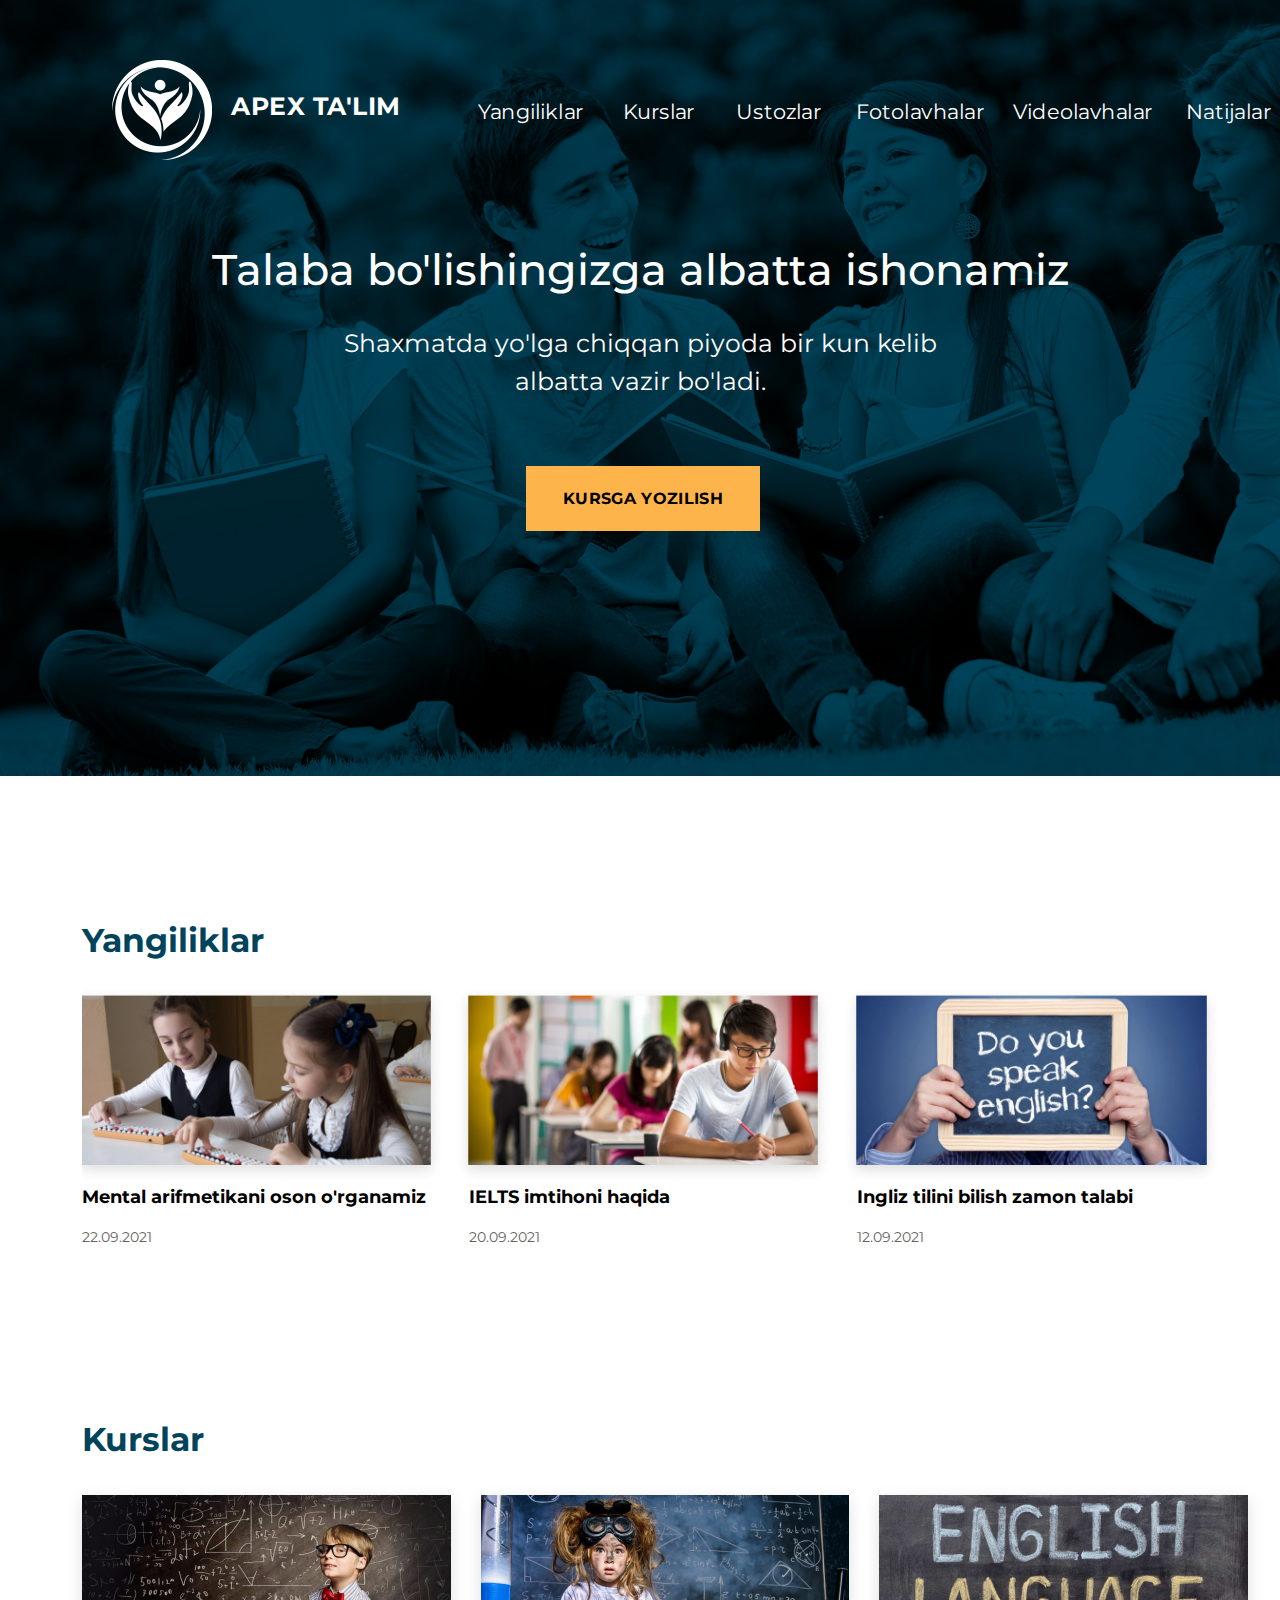
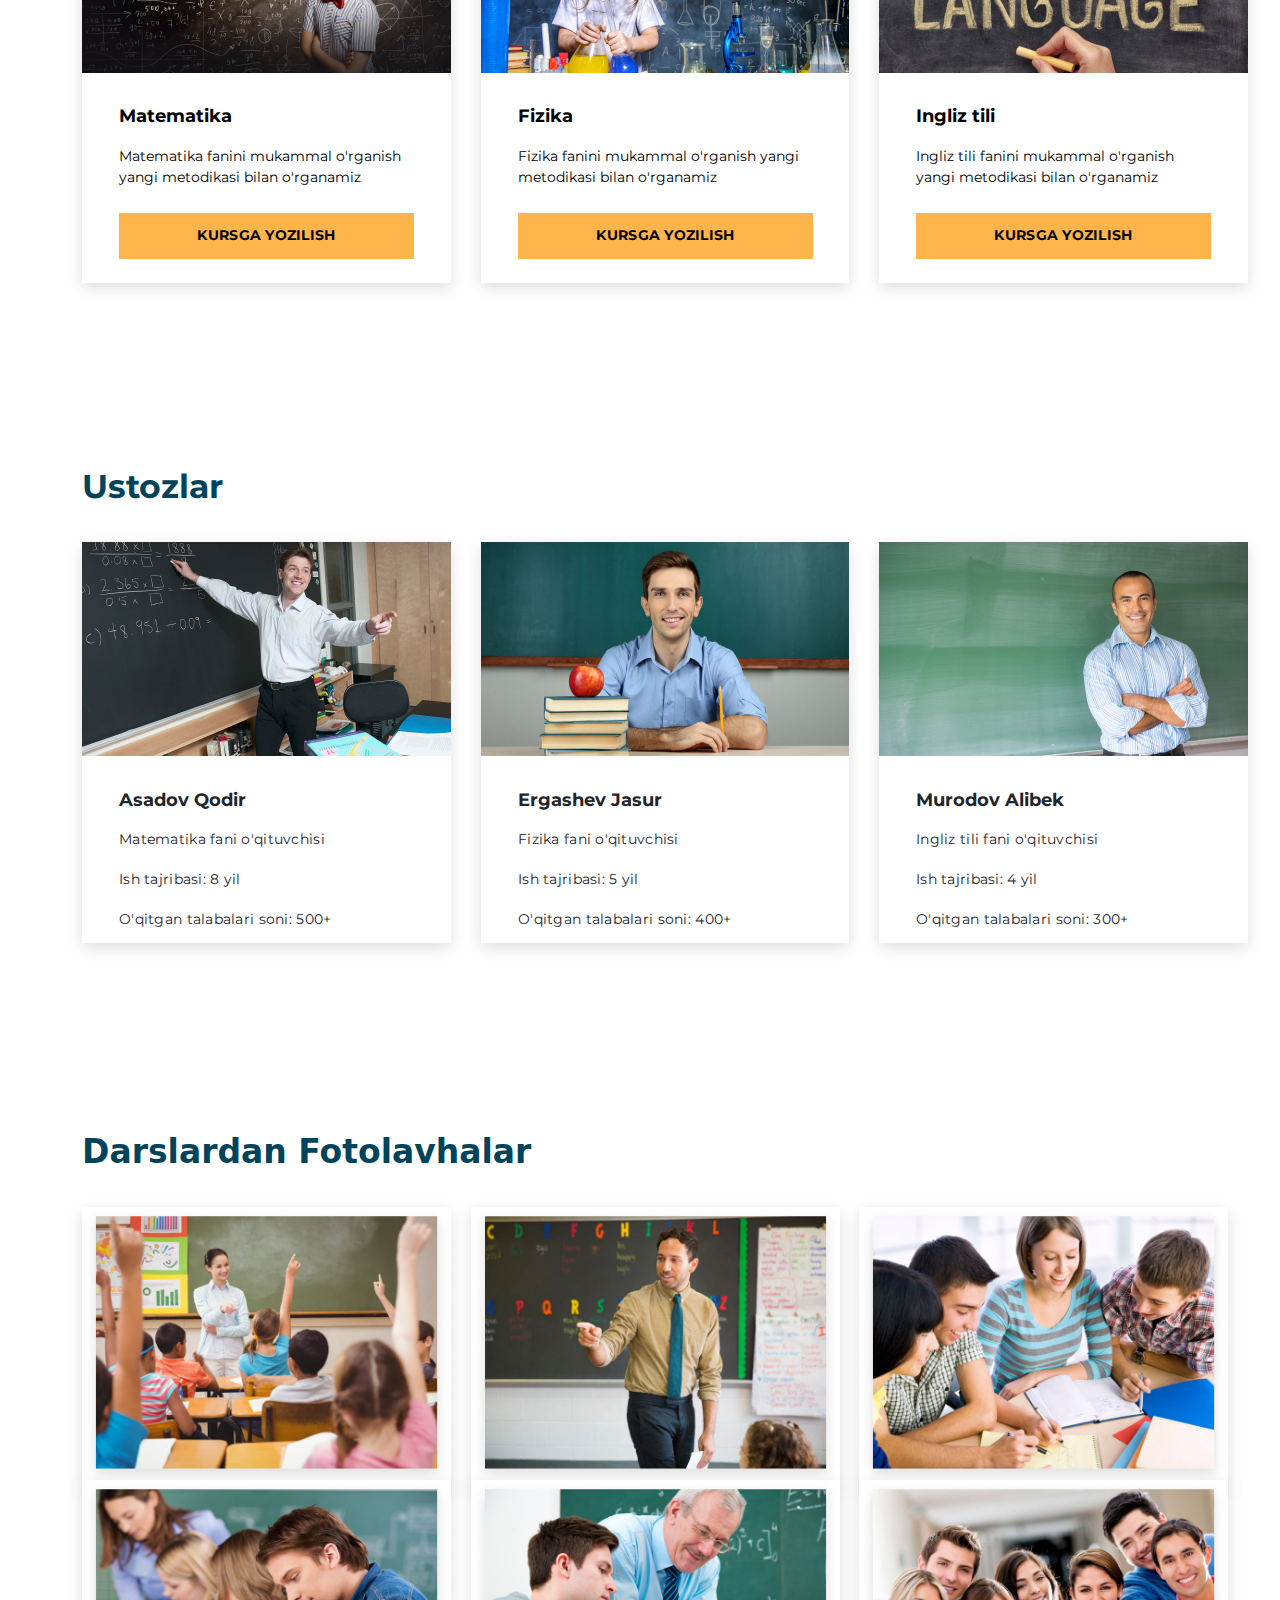
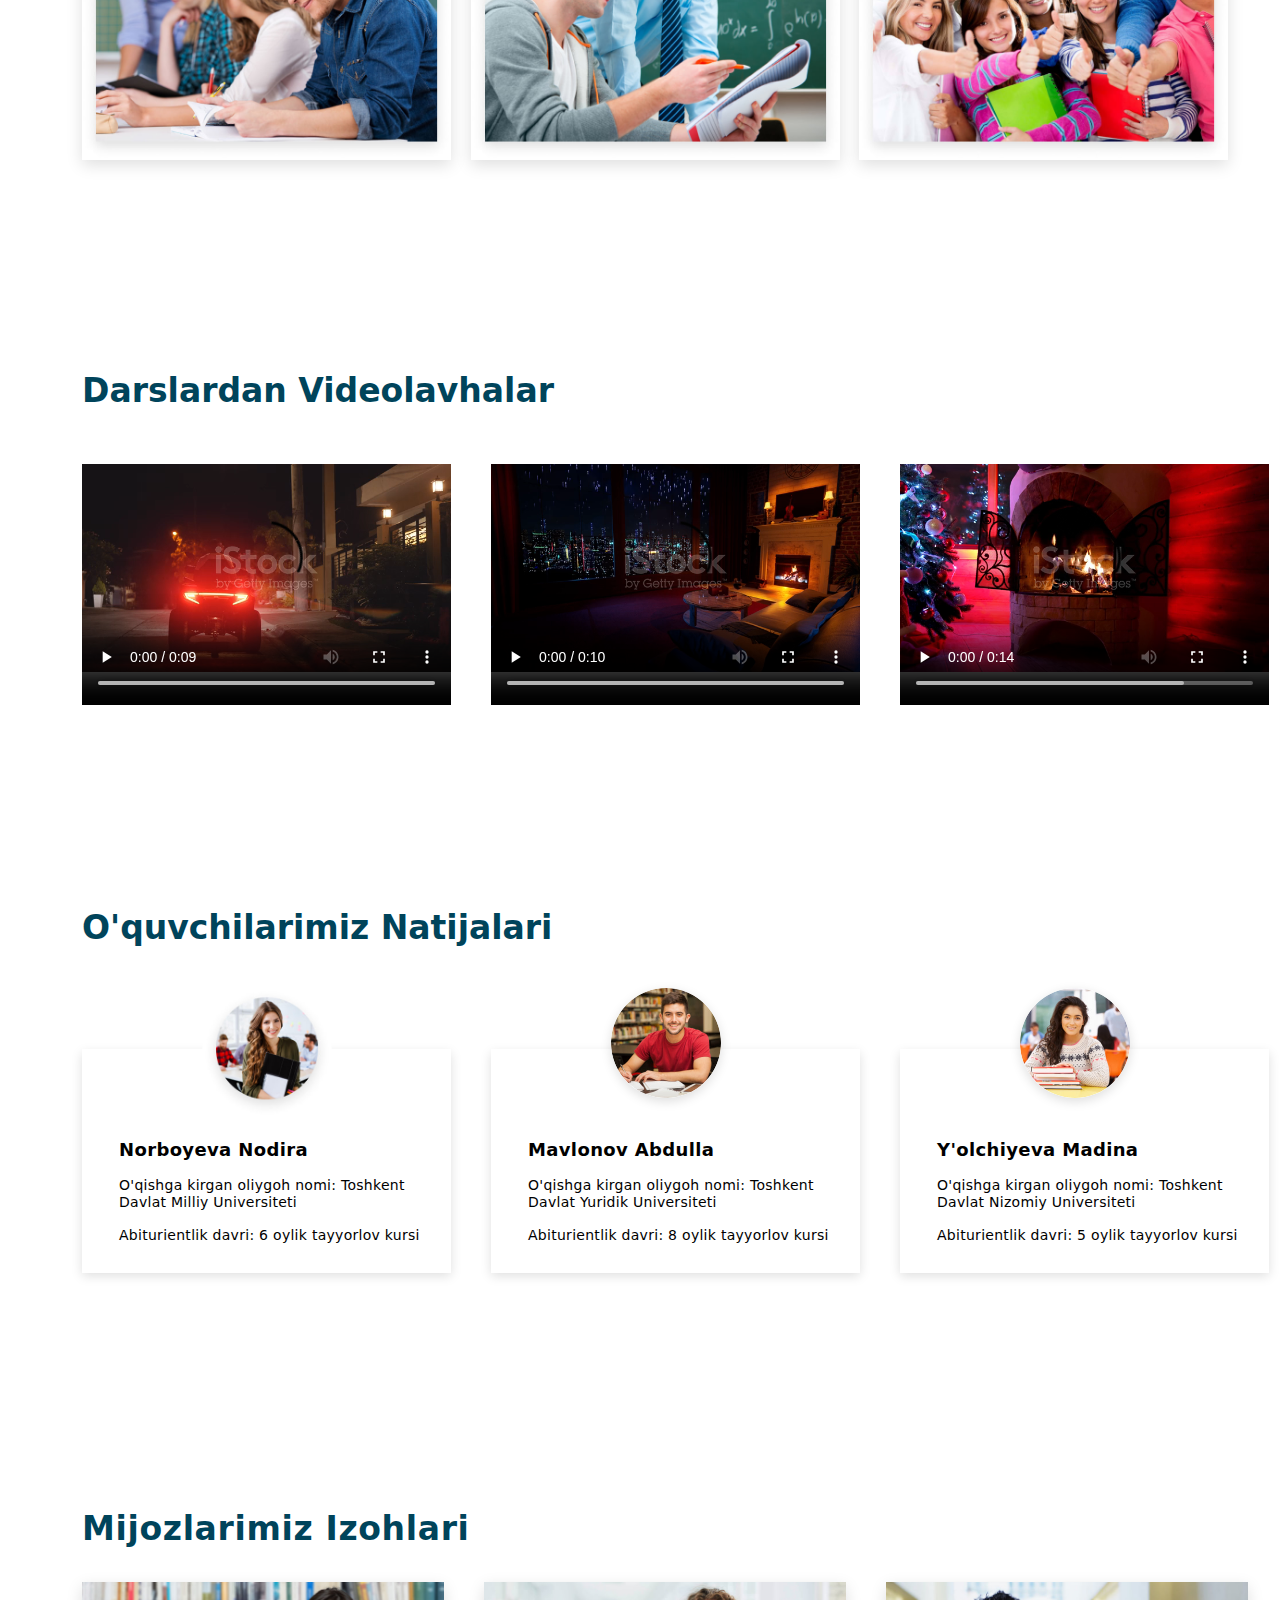
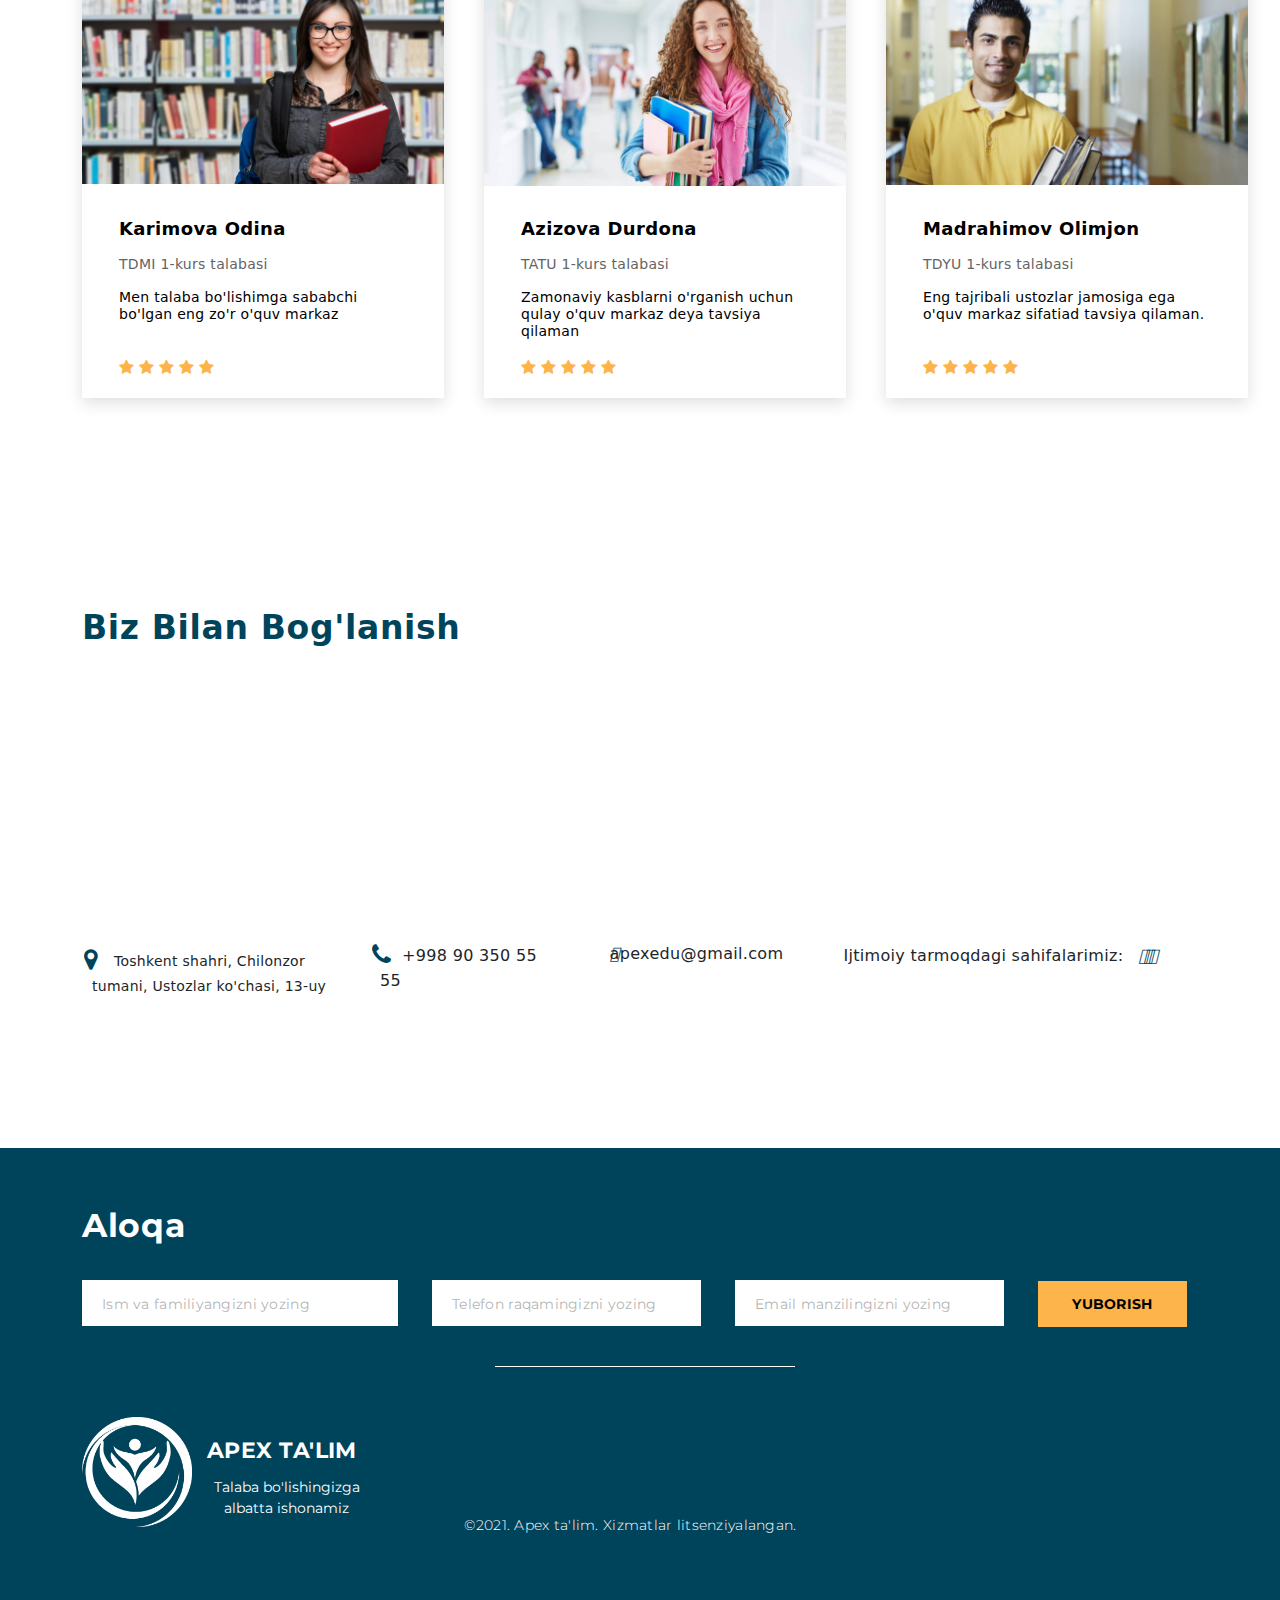
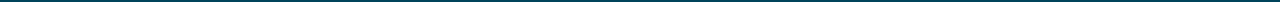
<file: index.html>
<!DOCTYPE html>

<html>
    <head>
        <meta name="viewport" content="width=device-width, initial-scale=1.0">
        <title>APEX TA'LIM</title>
        <link rel="stylesheet" href="./css/main.css">
        <link rel="stylesheet" href="./bootstrap-5.3.2-dist/css/bootstrap.min.css">
        <link href="https://cdn.jsdelivr.net/npm/bootstrap@5.0.2/dist/css/bootstrap.min.css" rel="stylesheet" integrity="sha384-EVSTQN3/azprG1Anm3QDgpJLIm9Nao0Yz1ztcQTwFspd3yD65VohhpuuCOmLASjC" crossorigin="anonymous">
        <link rel="stylesheet" href="https://cdnjs.cloudflare.com/ajax/libs/font-awesome/4.7.0/css/font-awesome.min.css">
        <link rel="stylesheet" href="https://cdnjs.cloudflare.com/ajax/libs/font-awesome/6.5.1/css/all.min.css" integrity="sha512-DTOQO9RWCH3ppGqcWaEA1BIZOC6xxalwEsw9c2QQeAIftl+Vegovlnee1c9QX4TctnWMn13TZye+giMm8e2LwA==" crossorigin="anonymous" referrerpolicy="no-referrer" />
    </head>
    <body>
        <header class="main-header">
            <div class="main-menu container">
                <img src="./images/image_2023-11-28_18-44-58.png" alt="logo">
                <p>apex ta'lim</p>
                <ul class="main-menu-items">
                    <li><a href="#news">Yangiliklar</a></li>
                    <li><a href="#courses">Kurslar</a></li>
                    <li><a href="#teachers">Ustozlar</a></li>
                    <li class="menu-photos"><a href="#lesson-photos">Fotolavhalar</a></li>
                    <li class="menu-videos"><a href="#lesson-videos">Videolavhalar</a></li>
                    <li class="menu-results"><a href="#results">Natijalar</a></li>
                    <li class="menu-comments"><a href="#commentaries">Izohlar</a></li>
                    <li class="menu-call"><a href="#aloqa">Aloqa</a></li>
                </ul>
            </div>
            <h1 class="main-motivation">Talaba bo'lishingizga albatta ishonamiz</h1>
            <p class="motivation__2 container">Shaxmatda yo'lga chiqqan piyoda bir kun kelib <br> albatta vazir bo'ladi.</p>
            <button class="join-button">KURSGA YOZILISH</button>
        </header>
        <nav class="main-navigation container">
            <div class="main-navigation__news">
                <p id="news">Yangiliklar</p>
                <div class="slider-news">
                    <div class="row">
                        <div class="content_1 col-sm-12 col-md-6 col-lg-4" id="content_1">
                            <img src="./images/news1.jpg" alt="news1">
                            <p class="image-comment">Mental arifmetikani oson o'rganamiz</p>
                            <p class="news-image-date">22.09.2021</p>
                        </div>
                        <div class="content_2 col-sm-12 col-md-6 col-lg-4" id="content_2">
                            <img src="./images/news2.jpg" alt="news2">
                            <p class="image-comment">IELTS imtihoni haqida</p>
                            <p class="news-image-date">20.09.2021</p>
                        </div>
                        <div class="content_3 col-sm-12 col-md-6 col-lg-4" id="content_3">
                            <img src="./images/news3.jpg" alt="news3">
                            <p class="image-comment">Ingliz tilini bilish zamon talabi</p>
                            <p class="news-image-date">12.09.2021</p>
                        </div>
                    </div>
                </div>
                <div class="carousel-slider slider">
                    <div class="first-image-selected" for="first-slider-image">dcsdsc</div>
                    <div class="second-image-selected" for="second-slider-image">sdcddc</div>
                    <div class="third-image-selected" for="third-slider-image">dsdsdcd</div>
                </div>
            </div>
            <div class="main-navigation-courses">
                <p id="courses">Kurslar</p>
                <div class="slider-courses">
                    <div class="course__1" id="course-1">
                        <img src="./images/courses1.jpg" alt="c1">
                        <p class="course-name">Matematika</p>
                        <p class="course-comment">Matematika fanini mukammal o'rganish yangi metodikasi bilan o'rganamiz</p>
                        <button class="join-to-course">KURSGA YOZILISH</button>
                    </div>
                    <div class="course__2" id="course-2">
                        <img src="./images/courses2.jpg" alt="c2">
                        <p class="course-name">Fizika</p>
                        <p class="course-comment">Fizika fanini mukammal o'rganish yangi metodikasi bilan o'rganamiz</p>
                        <button class="join-to-course">KURSGA YOZILISH</button>
                    </div>
                    <div class="course__3" id="course-3">
                        <img src="./images/courses3.jpg" alt="c3">
                        <p class="course-name">Ingliz tili</p>
                        <p class="course-comment">Ingliz tili fanini mukammal o'rganish yangi metodikasi bilan o'rganamiz</p>
                        <button class="join-to-course">KURSGA YOZILISH</button>
                    </div>
                </div>
                <div class="carousel-slider-courses slider">
                    <label id="first-image-selected-course" class="first-image-selected-course" for="first-slider-image">ddded</label>
                    <label id="second-image-selected-course" class="second-image-selected-course" for="second-slider-image">frrfrf</label>
                    <label id="third-image-selected-course" class="third-image-selected-course" for="third-slider-image">frfre</label>
                </div>
            </div>
            <div class="main-navigation-teachers">
                <p id="teachers">Ustozlar</p>
                <div class="slider-teachers">
                    <div class="teacher__1">
                        <div class="block_teacher">
                            <img src="./images/teacher1.jpg" alt="teacher1">
                        </div>
                        <p class="teacher-name">Asadov Qodir</p>
                        <p class="teacher-comment">Matematika fani o'qituvchisi</p>
                        <p class="teacher-comment">Ish tajribasi: 8 yil</p>
                        <p class="teacher-comment">O'qitgan talabalari soni: 500+</p>
                    </div>
                    <div class="teacher__2">
                        <div class="block_teacher">
                            <img src="./images/teacher2.jpg" alt="teacher2">
                        </div>
                        <p class="teacher-name">Ergashev Jasur</p>
                        <p class="teacher-comment">Fizika fani o'qituvchisi
                        <p class="teacher-comment">Ish tajribasi: 5 yil</p>
                        <p class="teacher-comment">O'qitgan talabalari soni: 400+</p>
                    </div>
                    <div class="teacher__3">
                        <div class="block_teacher">
                            <img src="./images/teacher3.jpg" alt="teacher3">
                        </div>
                        <p class="teacher-name">Murodov Alibek</p>
                        <p class="teacher-comment">Ingliz tili fani o'qituvchisi
                        <p class="teacher-comment">Ish tajribasi: 4 yil</p>
                        <p class="teacher-comment">O'qitgan talabalari soni: 300+</p>
                    </div>
                </div>
                <div class="carousel-slider-teachers slider">
                    <label id="first-image-selected-teacher" class="first-image-selected-teacher" for="first-slider-image">rfrvrr</label>
                    <label id="second-image-selected-teacher" class="second-image-selected-teacher" for="second-slider-image">frddcfr</label>
                    <label id="third-image-selected-teacher" class="third-image-selected-teacher" for="third-slider-image">feewrf</label>
                </div>
            </div>
            <div class="main-navigation-lesson-photos">
                <p id="lesson-photos">Darslardan Fotolavhalar</p>
                <div class="slider-lesson-photos">
                    <div class="lesson-photos">
                        <img class="photo-col-1" src="./images/lesson photos 1.jpg" alt="lesson-photos__1">
                    </div>
                    <div class="lesson-photos">
                        <img class="photo-col-1 ph-2" src="./images/lesson photos 2.jpg" alt="lesson-photos__2">
                    </div>
                    <div class="lesson-photos">
                        <img class="photo-col-3" src="./images/lesson photos 3.jpg" alt="lesson-photos__3">
                    </div>
                    <div class="lesson-photos">
                        <img class="photo-col-2" src="./images/lesson photos 4.jpg" alt="lesson-photos__4">
                    </div>
                    <div class="lesson-photos">
                        <img class="photo-col-2 ph-5" src="./images/lesson photos 5.jpg" alt="lesson-photos__5">
                    </div>
                    <div class="lesson-photos">
                        <img class="photo-col-4 ph-6" src="./images/lesson photos 6.jpg" alt="lesson-photos__6">
                    </div>
                </div>
            </div>
            <div class="main-navigation-videos">
                <p id="lesson-videos">Darslardan Videolavhalar</p>
                <div class="slider-videos">
                    <div class="video__1">
                        <video autoplay controls width="369px" height="273px">
                            <source src="./images/video4.mp4" type="video/mp4">
                        </video>
                    </div>
                    <div class="video__2">
                        <video autoplay controls width="369px" height="273px">
                            <source src="./images/video2.mp4" type="video/mp4">
                        </video>
                    </div>
                    <div class="video__3">
                        <video autoplay controls width="369px" height="273px">
                            <source src="./images/video3.mp4" type="video/mp4">
                        </video>
                    </div>
                </div>
                <div class="carousel-slider-videos slider">
                    <label class="first-image-selected-video" for="first-slider-image">fbfrefr</label>
                    <label class="second-image-selected-video" for="second-slider-image">gvedfrfg</label>
                    <label class="third-image-selected-video" for="third-slider-image">regre</label>
                </div>
            </div>
            <div class="main-navigation-results">
                <p id="results">O'quvchilarimiz Natijalari</p>
                <div class="slider-results">
                    <div class="result__1">
                        <img src="./images/avatar1.jpg" alt="avatar1">
                        <div class="main-result-comment">
                            <p class="student-name">Norboyeva Nodira</p>
                            <p class="student-info">O'qishga kirgan oliygoh nomi: Toshkent Davlat Milliy Universiteti</p>
                            <p class="student-info">Abiturientlik davri: 6 oylik tayyorlov kursi</p>
                        </div>
                    </div>
                    <div class="result__2">
                        <img src="./images/avatar2.jpg" alt="avatar2">
                        <div class="main-result-comment">
                            <p class="student-name">Mavlonov Abdulla</p>
                            <p class="student-info">O'qishga kirgan oliygoh nomi: Toshkent Davlat Yuridik Universiteti</p>
                            <p class="student-info">Abiturientlik davri: 8 oylik tayyorlov kursi</p>
                        </div>
                    </div>
                    <div class="result__3">
                        <img src="./images/avatar3.jpg" alt="avatar3">
                        <div class="main-result-comment">
                            <p class="student-name">Y'olchiyeva Madina</p>
                            <p class="student-info">O'qishga kirgan oliygoh nomi: Toshkent Davlat Nizomiy Universiteti</p>
                            <p class="student-info">Abiturientlik davri: 5 oylik tayyorlov kursi</p>
                        </div>
                    </div>
                </div>
                <div class="carousel-slider-results slider">
                    <label class="first-image-selected-result" for="first-slider-image">frefrfrefv</label>
                    <label class="second-image-selected-result" for="second-slider-image">tgtrrrg</label>
                    <label class="third-image-selected-result" for="third-slider-image">hrthgtth</label>
                </div>
            </div>
            <div class="main-navigation-commentaries">
                <p id="commentaries">Mijozlarimiz Izohlari</p>
                <div class="slider-commentaries">
                    <div class="commentary fs-cm">
                        <div class="cmnt-img-block"><img src="./images/commentator1.jpg" alt="commentator1"></div>
                        <p class="commentator-name">Karimova Odina</p>
                        <p class="commentator-info">TDMI 1-kurs talabasi</p>
                        <p class="commentator-comment">Men talaba bo'lishimga sababchi bo'lgan eng zo'r o'quv markaz</p>
                        <div class="star-rating">
                            <span class="fa fa-star checked"></span>
                            <span class="fa fa-star checked"></span>
                            <span class="fa fa-star checked"></span>
                            <span class="fa fa-star checked"></span>
                            <span class="fa fa-star checked"></span>
                        </div>
                    </div>
                    <div class="commentary sc-cm action">
                        <div class="cmnt-img-block"><img src="./images/commentator2.jpg" alt="commentator2"></div>
                        <p class="commentator-name">Azizova Durdona</p>
                        <p class="commentator-info">TATU 1-kurs talabasi</p>
                        <p class="commentator-comment" style="width: 298px;">Zamonaviy kasblarni o'rganish uchun qulay o'quv markaz deya tavsiya qilaman</p>
                        <div class="star-rating">
                            <span class="fa fa-star checked"></span>
                            <span class="fa fa-star checked"></span>
                            <span class="fa fa-star checked"></span>
                            <span class="fa fa-star checked"></span>
                            <span class="fa fa-star checked"></span>
                        </div>
                    </div>
                    <div class="commentary th-cm">
                        <div class="cmnt-img-block"><img src="./images/commentator3.jpg" alt="commentator3"></div>
                        <p class="commentator-name">Madrahimov Olimjon</p>
                        <p class="commentator-info">TDYU 1-kurs talabasi</p>
                        <p class="commentator-comment">Eng tajribali ustozlar jamosiga ega o'quv markaz sifatiad tavsiya qilaman.</p>
                        <div class="star-rating">
                            <span class="fa fa-star checked"></span>
                            <span class="fa fa-star checked"></span>
                            <span class="fa fa-star checked"></span>
                            <span class="fa fa-star checked"></span>
                            <span class="fa fa-star checked"></span>
                        </div>
                    </div>
                </div>
                <div class="carousel-slider-comments slider">
                    <label class="first-image-selected-comment" for="first-slider-image">tgtrefgreg5eg</label>
                    <label class="second-image-selected-comment" for="second-slider-image">eghtrgerfgrg</label>
                    <label class="third-image-selected-comment" for="third-slider-image">egregerfv</label>
                </div>
            </div>
            <div class="main-navigation-contact-us">
                <p id="aloqa">Biz Bilan Bog'lanish</p>
                <iframe class="our-location" src="https://www.google.com/maps/embed?pb=!1m18!1m12!1m3!1d11991.284571209844!2d69.19591749961201!3d41.29099693590137!2m3!1f0!2f0!3f0!3m2!1i1024!2i768!4f13.1!3m3!1m2!1s0x38ae8a2c4221b543%3A0xd1a26b75322610f2!2z0KfQuNC70LDQvdC30LDRgC05LCDQotCw0YjQutC10L3Rgiwg0KPQt9Cx0LXQutC40YHRgtCw0L0!5e0!3m2!1sru!2s!4v1701430076609!5m2!1sru!2s" width="600" height="450" style="border:0;" allowfullscreen="" loading="lazy" referrerpolicy="no-referrer-when-downgrade"></iframe>
                <div class="about-us">
                    <span class="spn-location"><i class='fa fa-map-marker'></i><span class="location">Toshkent shahri, Chilonzor tumani, Ustozlar ko'chasi, 13-uy</span></span>
                    <span class="spn-pnumber"><i class="fa fa-phone"></i><span class="phone-number">+998 90 350 55 55</span></span>
                    <span class="spn-email"><i class="fa-regular fa-envelope"></i><span class="email">apexedu@gmail.com</span></span>
                    <span class="social-networks">Ijtimoiy tarmoqdagi sahifalarimiz: <i class="fa-brands fa-instagram"></i><i class="fa-brands fa-telegram"></i><i class="fa-brands fa-facebook"></i></span>
                </div>
            </div>
        </nav>
        <footer class="main-footer">
            <div class="container footer-elements">
                <div class="main-footer-contact-us">
                    <p class="aloqa" id="aloqaa">Aloqa</p>
                    <input type="text" placeholder="Ism va familiyangizni yozing" class="follower" id="follower-name">
                    <input type="text" placeholder="Telefon raqamingizni yozing" class="follower" id="follower-number">
                    <input type="email" placeholder="Email manzilingizni yozing" class="follower" id="follower-email">
                    <button id="send-info" class="send-info">Yuborish</button>
                </div>
                <div class="blur-line"></div>
                <div class="footer-logo">
                    <img src="./images/image_2023-11-28_18-44-58.png" alt="logo">
                    <p class="footer-brand">APEX TA'LIM</p>
                    <p class="footer-motivation">Talaba bo'lishingizga albatta ishonamiz</p>
                </div>
                <p class="copyright">©2021. Apex ta'lim. Xizmatlar litsenziyalangan.</p>
            </div>
        </footer>

        <script src="./js/app.js"></script>
        <script src="https://cdn.jsdelivr.net/npm/bootstrap@5.0.2/dist/js/bootstrap.bundle.min.js" integrity="sha384-MrcW6ZMFYlzcLA8Nl+NtUVF0sA7MsXsP1UyJoMp4YLEuNSfAP+JcXn/tWtIaxVXM" crossorigin="anonymous"></script>
    </body>
</html>
</file>
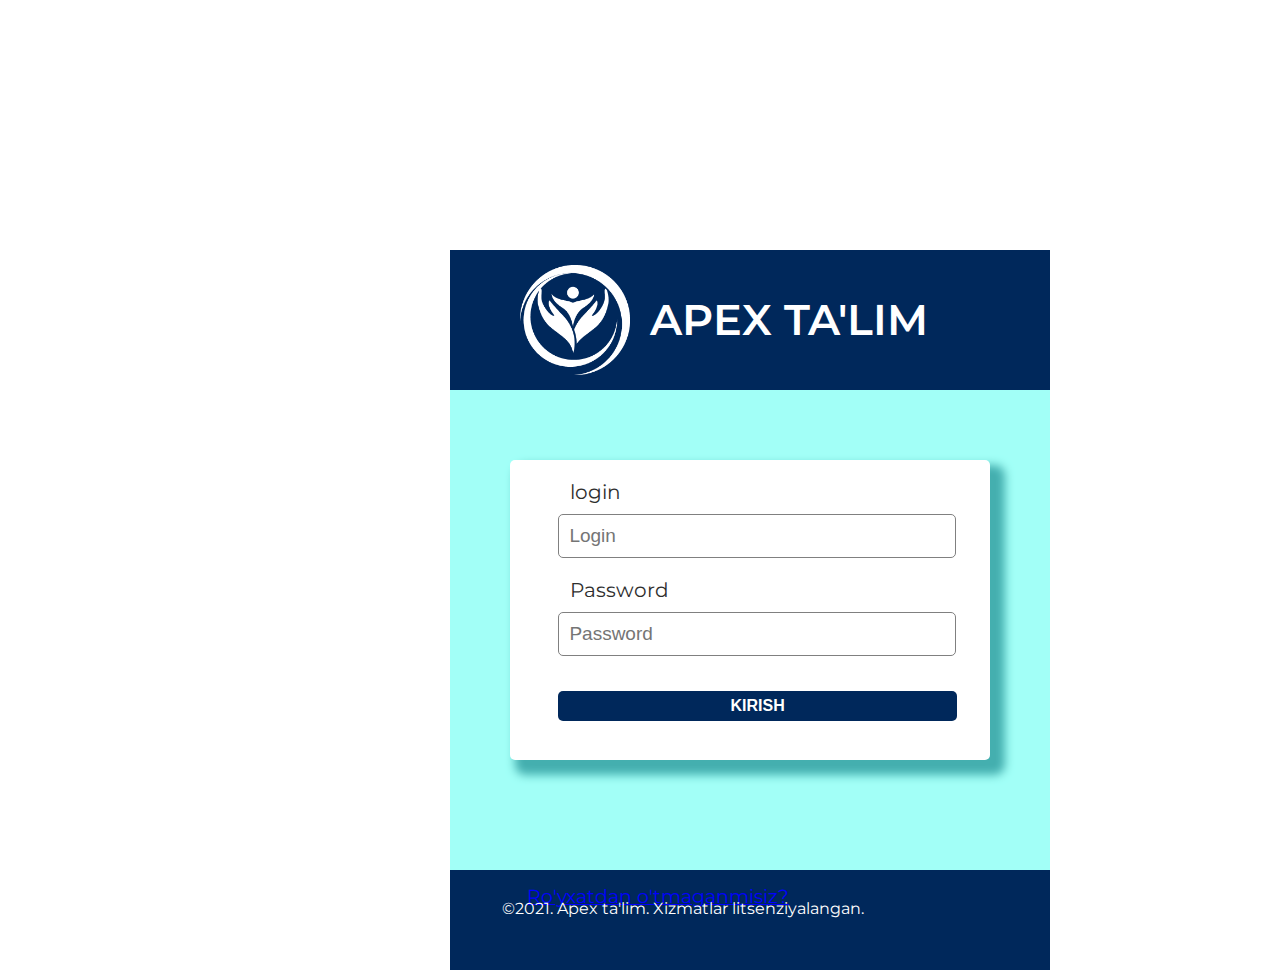
<file: registration.html>
<!DOCTYPE html>

<html>
    <head>
        <title>Registration</title>
        <link rel="stylesheet" href="./css/registration.css">
        <link rel="stylesheet" href="./bootstrap-5.3.2-dist/css/bootstrap-grid.css">
    </head>
    <body>
        <div class="main-registration">
            <div class="reg-logo">
                <img src="./images/image_2023-11-28_18-44-58.png" alt="logo.png">
                <p>apex ta'lim</p>
            </div>
            <div class="main-form">
                <label class="reg-lbl" for="login">login</label>
                <input class="reg-input" type="email" id="login" placeholder="Login" name="registration">
                <label class="reg-lbl" for="password">Password</label>
                <input class="reg-input" type="password" name="registration" placeholder="Password" id="password">
                <button class="join-button"><a href="./index.html">KIRISH</a></button>
            </div>
            <div class="reg-footer">
                <a href="#">Ro'yxatdan o'tmaganmisiz?</a>
                <p class="copyright">©2021. Apex ta'lim. Xizmatlar litsenziyalangan.</p>
            </div>
        </div>
    </body>
</html>
</file>
<file: css/main.css>
*{
    margin: 0;
    padding: 0;
}

@font-face{
    font-family: 'Montserrat';
    src: url(../fonts/Montserrat/Montserrat-VariableFont_wght.ttf);
}

@media only screen and (max-width: 1400px){
    .slider{
        opacity: 0;
    }
    .join-button{
        translate: -50px;
    }
    .main-menu{
        padding-left: -100px;
    }
    .menu-comments{
        display: none;
    }
    .menu-call{
        display: none;
    }
    .main-navigation{
        margin-left: -400px;
    }
    .copyright{
        translate: 120px;
    }
}

@media only screen and (max-width: 1200px){
    .main-navigation{
        translate: -115px;
    }
    .menu-results, .menu-photos, .menu-videos{
        display: none;
    }
    .main-menu img, .main-menu p{
        translate: -50px;
    }
    .menu-call, .menu-comments{
        display: inline-block;
    }
    .main-footer-contact-us{
        translate: -110px;
    }
    .footer-logo{
        translate: -80px;
    }
    /* .fa-map-marker, .fa-phone{
        translate: 100px;
    } */
}

@media only screen and (max-width: 992px){
    .slider{
        opacity: 0;
    }
    .main-menu-items li{
        display: none;
    }
    .main-menu img, .main-menu p{
        translate: 230px;
    }
    .slider{
        display: none;
    }
    .content_1, .content_2, .content_3{
        animation: none;
    }
    .content_1, .content_3{
        translate: 70px;
    }
    .content_2{
        translate: -70px;
    }
    .main-navigation__news{
        margin-bottom: 280px;
    }
    .course__1, .teacher__1, .video__1, .result__1, .fs-cm, #news, #courses, #teachers, #lesson-photos, #lesson-videos, #results, #commentaries, #aloqa{
        translate: 70px;
    }
    .course__2, .teacher__2, .video__2, .result__2, .sc-cm{
        translate: 120px;
    }
    .course__3, .teacher__3{
        translate: -728px 460px;
    }
    .main-navigation-courses{
        margin-bottom: 500px;
    }
    .main-navigation-teachers{
        margin-bottom: 490px;
    }
    .photo-col-1{
        translate: 105px;
    }
    .photo-col-2{
        translate: 105px 30px;
    }
    .photo-col-3{
        translate: -671px 605px;
    }
    .photo-col-4{
        translate: -283px 331px;
    }
    .main-navigation-lesson-photos{
        margin-bottom: 400px;
    }
    .video__3{
        translate: -750px 330px;
    }
    .main-navigation-videos{
        margin-bottom: 380px;
    }
    .result__3{
        translate: -750px 360px;
    }
    .main-navigation-results{
        margin-bottom: 250px;
    }
    .th-cm{
        translate: -732px 500px;
    }
    .main-navigation-commentaries{
        margin-bottom: 560px;
    }
    .our-location{
        transform: scaleX(0.67);
        translate: -110px;
    }
    .spn-location, .spn-pnumber, .spn-email{
        translate: 100px;
    }
    .social-networks{
        translate: -660px 90px;
    }
    .send-info{
        translate: -550px 80px;
    }
    .footer-logo{
        opacity: 0;
    }
    .blur-line{
        translate: -40px 100px;
    }
    .copyright{
        translate: -1px;
    }
}

@media only screen and (max-width: 767px){
    .main-motivation, .motivation__2, .join-button{
        scale: 0.8;
    }
    .join-button{
        translate: -80px;
    }
    .main-menu img, .main-menu p{
        translate: 110px;
    }
    .main-navigation__news{
        translate: 0 -80px;
        margin-bottom: 450px;
    }
    .content_2{
        translate: 70px;
    }
    .course__2{
        translate: -330px 460px;
    }
    .course__3{
        margin-top: 460px;        
    }
    .main-navigation-courses{
        margin-bottom: 950px;
    }
    .teacher__2{
        translate: -328px 920px;
    }
    .main-navigation-teachers{
        margin-bottom: 940px;
    }
    .slider-lesson-photos{
        translate: -30px;
    }
    .ph-2{
        translate: -282px 905px;
    }
    .ph-5{
        translate: -284px 935px;
    }
    .ph-6{
        translate: -672px 1240px;
    }
    .main-navigation-lesson-photos{
        margin-bottom: 1300px;
    }
    .video__2{
        translate: -340px 660px;
    }
    .main-navigation-videos{
        margin-bottom: 700px;
    }
    .result__2{
        translate: -339px 720px;
    }
    .main-navigation-results{
        margin-bottom: 550px;
    }
    .sc-cm{
        translate: -331px 1000px;
    }
    .main-navigation-commentaries{
        margin-bottom: 1030px;
    }
    .our-location{
        translate: -10px;
        max-width: 520px;
        overflow: hidden;
    }
    .spn-location{
        translate: 140px;
    }
    .spn-pnumber{
        translate: -130px 80px;
    }
    .spn-email{
        translate: -365px 130px;
    }
    .social-networks{
        translate: -670px 185px;
    }
    .main-navigation-contact-us{
        margin-bottom: 220px;
    }
    .main-footer-contact-us, .copyright{
        scale: 0.9;
    }
    .main-footer-contact-us{
        translate: 260px -30px;
    }
    #follower-name{
        translate: 30px;
        max-width: 269px;
        overflow: hidden;
    }
    #follower-number{
        translate: -274px 70px;

    }
    #follower-email{
        margin-left: -400px;
        translate: -177px 140px;
    }
    .send-info{
        translate: -420px 210px;
    }
    .blur-line{
        display: none;
    }
    .copyright{
        translate: -50px 80px;
    }
    .main-navigation, .main-footer-contact-us{
        translate: 20px;
    }
}

    body{
        /* margin-left: 270px; */
        font-family: Montserrat;
        overflow-x: hidden;
    }
    
    /*header qismi*/
    .main-header{
        /* margin-left: -270px; */
        width: 100%;
        height: 776px;
        background-color: #00445B;
        background-image: url(../images/image_2023-11-28_17-39-35.png);
        background-blend-mode: multiply;
        background-repeat: no-repeat;
        background-size:cover;
        font-family: Montserrat;
        padding-top: 2%;
    }
    
    /* main menu */
    .main-menu{
        display: inline-block;
        width: 1166px;
        height: 100px;
        margin-top: 30px;
        margin-left: 250px;
        /* scale: 1.2; */
    }
    
    /*main logo*/
    
    .main-menu img{
        width: 100px;
        height: 100px;
        margin-left: 100px;
    }
    
    .main-menu p{
        /* position: absolute; */
        display: inline-block;
        width: 171px;
        height: 30px;
        margin-left: 15px;
        margin-top: 35px;
        text-transform: uppercase;
        font-family: Montserrat;
        font-style: normal;
        font-weight: 700;
        font-size: 25px;
        line-height: 30px;
        letter-spacing: 0.02em;
        color: #FFFFFF;
        cursor: context-menu;
    }
    
    /*main menu bolimlari*/
    .main-menu-items{
        display: flex;
        color: #ffffff;
        width: 746px;
        height: 17px;
        margin-top: -61px;
        margin-left: 40%;
        font-family: Montserrat;
        text-decoration: none;
        list-style-type: none;
        size: 14px;
    }
    
    .main-menu-items li{
        margin-right: 60px;
        scale: 1.3;
    }
    .main-menu-items a{
        color: #FFFFFF;
        text-decoration: none;
    }
    .main-menu-items a:hover{
        color: rgb(122, 119, 119);
        transition: all 0.8s;
    }
    
    /*motivations*/
    .main-motivation{
        display: block;
        color: #FFFFFF;
        text-align: center;
        font-size: 43px;
        margin-top: 88px;
        cursor:context-menu;
    }
    
    .motivation__2{
        display: block;
        color: #FFFFFF;
        font-size: 25px;
        width: 616px;
        text-align: center;
        /* margin-left: 36%; */
        margin-top: 30px;
        cursor: context-menu;
    }
    
    /*KURSGA YOZILISH TUGMASI*/
    .join-button{
        width: 234px;
        height: 65px;
        margin-left: 45%;
        margin-top: 50px;
        border: none;
        left: 566px;
        top: 417px;
        background-color: #FDB44B;
        font-weight: 700;
        font-family: Montserrat;
        font-size: 16px;
        line-height: 17px;
        letter-spacing: 0.02em;
        text-align: center;
        transition: all 0.5s;
    }
    .join-button:hover{
        cursor: pointer;
        color: #FFFFFF;
        transform: scale(1.1);
    }
    .join-button:active{
        background-color: #a37534;
    }
    
    
    /*Yangiliklar*/
    .main-navigation__news{
        width: 1166px;
        height: 359px;
        /* padding: 0 100px 0 100px; */
        margin-top: 140px;
        font-family: Montserrat;
    }
    
    #news{
        display: block;
        color: #00445B;
        font-size: 33px;
        font-weight: 700;
        cursor: context-menu;
    }
    
    .slider-news{
        display: flex;
        margin-top: 20px;
        width: 1166px;
        overflow: hidden;
    }
    
    @keyframes animation_news_image_slider{
        0%{
            translate: 0;
            z-index: 10;
        }
        33%{
            translate: 398px;
            z-index: 10;
        }
        66%{
            translate: 796px;
            z-index: 10;
        }
        72%{
            translate: 1200px;
            display: none;
        }
        73%{
            translate: 0 -3500px;
        }
        78%{
            translate: -1500px;
        }
        100%{
            translate: 0;
        }
        
    }
    @keyframes animation_news_image_slider__2{
        0%{
            translate: 0;
        }
        32%{
            translate: 398px;
            z-index: 10;
        }
        49%{
            translate: 800px;
            display: none;
        }
        50%{
            translate: 0 -3500px;
        }
        55%{
            translate: -1500px;
        }
        67%{
            translate: -398px;
            z-index: 10;
        }
        
        100%{
            translate: 0;
        }
    }
    @keyframes animation_news_image_slider__3{
        0%{
            translate: 0;
        }
        16%{
            translate: 800px;
            display: none;
        }
        17%{
            translate: 0 1500px;
        }
        22%{
            translate: -1500px;
        }
        32%{
            translate: -776px;
            z-index: 10;
        }
        67%{
            translate: -378px;
            z-index: 10;
        }
        
        100%{
            translate: 0;
        }
    }
    
    .content_1{
        width: 379px;
        height: 257px;
        /* margin-right: 20px; */
        animation: animation_news_image_slider 15s 5s 20 ease;
        
    }
    .content_1 img{
        width: 378px;
        height: 198px;
        margin-left: -15px;
        transition: transform 1s ease 0s;
        cursor: pointer;
    }
    .content_1 img:hover, .content_2 img:hover, .content_3 img:hover {
        transform: scale(1.1);
        
    }
    
    .content_2{
        width: 378px;
        height: 256px;
        /* margin-right: 20px; */
        animation: animation_news_image_slider__2 15s 5s 20 ease;
    }
    .content_2 img{
        width: 378px;
        height: 198px;
        margin-left: -15px;
        transition: all 1s ease 0s; 
        cursor: pointer;
    }
    
    .content_3{
        width: 380px;
        height: 256px;
        animation: animation_news_image_slider__3 15s 5s 20 ease;
    }
    .content_3 img{
        width: 379px;
        height: 198px;
        margin-left: -15px;
        transition: all 1s ease 0s;
        cursor: pointer;
    }
    
    .image-comment{
        font-size: 18px;
        font-weight: 700;
        color: #000000;
        cursor: pointer;
        z-index: 1000;
    }
    
    .news-image-date{
        font-size: 14px;
        font-weight: 400;
        color: #646464;
        margin-top: 10px;
        cursor: pointer;
    }
    
    /*Yangiliklar Karuseli*/
    .carousel-slider{
        display: flex;
        width: 125px;
        height: 4px;
        padding-top: 35px;
        padding-left: 511px;
        color: #FFFFFF;
    }
    
    .first-image-selected{
        width: 35px;
        height: 4px;
        background-color:#646464;
        margin-right: 10px;
        animation: news_image_carousel 15s 0s 20;
    }
    .first-image-selected:hover{
        cursor: pointer;
    }
    
    .second-image-selected{
        width: 35px;
        height: 4px;
        background-color: #646464;
        margin-right: 10px;
        animation: news_image_carousel 15s 5s 20;
        /* animation-duration: 9s;
        animation-iteration-count: 10; */
    }
    .second-image-selected:hover{
        cursor: pointer;
    }
    
    .third-image-selected{
        width: 35px;
        height: 4px;
        background-color:#646464;
        animation: news_image_carousel 15s 10s 20;
        
    }
    .third-image-selected:hover{
        cursor: pointer;
    }
    
    @keyframes news_image_carousel {
        0%{
            background-color: #646464;
        }
        33%{
            background-color: #00285B;
    
        }
        67%{
            background-color: #646464;
        }
        
    }
    
    /*Kurslar*/
    
    .main-navigation-courses{
        width: 1166px;
        height: 507px;
        /* padding: 0 100px 0 100px; */
        margin-top: 140px;
        font-family: Montserrat;
    }
    
    #courses{
        display: block;
        color: #00445B;
        font-size: 33px;
        font-weight: 700;
        cursor: context-menu;
        margin-bottom: 30px;
    }
    
    .slider-courses{
        width: 1166px;
        height: 393px;
        display: grid;
        grid-template-columns: auto auto auto;
    }
    
    .course__1:hover, .course__2:hover, .course__3:hover{
        transform: scale(1.1);
        
    }
    
    .course__1{
        /* position: absolute; */
        width: 369px;
        height: 388px;
        margin-right: 30px;
        box-shadow: 0px 5px 15px 0px #00000021;
        transition: transform 1s ease;
        /* animation: animation_news_image_slider 21s 7s 20 ease; */
    }
    .course__1 img{
        width: 369px;
        height: 178px;
    }
    
    

    .course__2{
        /* position: absolute; */
        width: 368px;
        height: 388px;
        left: 539px;
        margin-right: 30px;
        box-shadow: 0px 5px 15px 0px #00000021;
        transition: transform 1s ease;
        /* animation: animation_news_image_slider__2 21s 7s 20 ease; */
    }
    .course__2 img{
        width: 368px;
    }
    
    
    
    .course__3{
        /* position: absolute; */
        width: 369px;
        height: 388px;
        left: 939px;
        box-shadow: 0px 5px 15px 0px #00000021;
        transition: transform 1s ease;
        /* animation: animation_news_image_slider__3 21s 7s 20 ease; */
    }
    .course__3 img{
        width: 369px;
    }
    
    .course-name{
        margin-left: 37px;
        margin-top: 30px;
        font-size: 18px;
        font-weight: 700;
        color: #000000;
        cursor: context-menu;
    }
    
    .course-comment{
        margin:10px 37px ;
        font-size: 14px;
        font-weight: 400;
        color: #000000;
        cursor: context-menu;
    }
    
    .join-to-course{
        width: 295px;
        height: 46px;
        background-color: #FDB44B;
        margin-left: 37px;
        margin-top: 15px;
        border: none;
        cursor: pointer;
        font-family: Montserrat;
        font-size: 14px;
        font-weight: 700;
        line-height: 17px;
        letter-spacing: 0.02em;
        text-align: left;
        text-align: center;
        transition: color 0.5s, background-color 0.5s ease;
    }
    .join-to-course:hover{
        color: #ffffff;
    }
    .join-to-course:active{
        background-color: #a37534;
    }
    
    .carousel-slider-courses{
        display: flex;
        width: 125px;
        height: 4px;
        padding-top: 35px;
        padding-left: 511px;
        color: #FFFFFF;
    }
    
    .first-image-selected-course{
        width: 35px;
        height: 4px;
        background-color:#00285B;
        margin-right: 10px;
        /* animation: news_image_carousel 21s 0s 20; */
    
    }
    .first-image-selected-course:hover{
        cursor: pointer;
    }
    
    .second-image-selected-course{
        width: 35px;
        height: 4px;
        background-color: #646464;
        margin-right: 10px;
        /* animation: news_image_carousel 21s 7s 20; */
    }
    .second-image-selected-course:hover{
        cursor: pointer;
    }
    
    .third-image-selected-course{
        width: 35px;
        height: 4px;
        background-color:#646464;
        /* animation: news_image_carousel 21s 14s 20; */
        
    }
    .third-image-selected-course:hover{
        cursor: pointer;
    }
    
    
    /*Ustozlar*/
    
    .main-navigation-teachers{
        width: 1166px;
        height: 515px;
        /* padding: 0 100px 0 100px; */
        margin-top: 140px;
        font-family: Montserrat;
    }
    
    #teachers{
        display: block;
        color: #00445B;
        font-size: 33px;
        font-weight: 700;
        cursor: context-menu;
        margin-bottom: 30px;
    }
    
    .slider-teachers{
        width: 1166px;
        height: 440px;
        display: flex;
    }
    
    .teacher__1{
        width: 369px;
        height: 401px;
        margin-right: 30px;
        box-shadow: 0px 5px 15px 0px #00000021;
    
    }
    .teacher__1 img{
        width: 100%;
        cursor: pointer;
        transition: transform 1s;
    }
    
    .teacher__2{
        width: 368px;
        height: 401px;
        margin-right: 30px;
        box-shadow: 0px 5px 15px 0px #00000021;
        
    }
    .teacher__2 img{
        width: 100%;
        cursor: pointer;
        transition: transform 1s;
    }
    
    .teacher__3{
        width: 369px;
        height: 401px;
        box-shadow: 0px 5px 15px 0px #00000021;
    
    }
    .teacher__3 img{
        width: 100%;
        cursor: pointer;
        transition: transform 1s;
    }
    
    .teacher__1 img:hover, .teacher__2 img:hover, .teacher__3 img:hover{
        transform: scale(1.2);
    }
    
    .block_teacher{
        width: 100%;
        height: 214px;
        overflow: hidden;
    }
    
    .teacher-name{
        display: inline-block;
        font-size: 18px;
        font-weight: 700;
        line-height: 22px;
        margin-left: 37px;
        margin-top: 33px;
        margin-bottom: 20px;
        cursor: pointer;
    }
    .teacher-name:hover{
        text-decoration: underline;
    }
    
    .teacher-comment{
        font-size: 14px;
        font-weight: 400;
        line-height: 17px;
        letter-spacing: 0.02em;
        margin-left: 37px;
        padding-bottom: 7px;
        cursor: context-menu;
    }
    
    .carousel-slider-teachers{
        display: flex;
        width: 125px;
        height: 4px;
        padding-left: 511px;
        color: #FFFFFF;
    }
    
    .first-image-selected-teacher{
        width: 35px;
        height: 100%;
        background-color:#00285B;
        margin-right: 10px;
        /* animation: news_image_carousel 21s 0s 20; */
    }
    .first-image-selected-teacher:hover{
        cursor: pointer;
    }
    
    .second-image-selected-teacher{
        width: 35px;
        height: 100%;
        background-color: #646464;
        margin-right: 10px;
        /* animation: news_image_carousel 21s 7s 20; */
    }
    .second-image-selected-teacher:hover{
        cursor: pointer;
    }
    
    .third-image-selected-teacher{
        width: 35px;
        height: 100%;
        background-color:#646464;
        /* animation: news_image_carousel 21s 14s 20; */
    }
    .third-image-selected-teacher:hover{
        cursor: pointer;
    }
    
    
    /*Darslardan fotolavhalar*/
    
    .main-navigation-lesson-photos{
        width: 1166px;
        height: 646px;
        /* margin-top: 40px;
        margin-left: 100px; */
        margin-top: 150px;
    }
    
    #lesson-photos{
        display: block;
        color: #00445B;
        font-size: 33px;
        font-weight: 700;
        cursor: context-menu;
        margin-bottom: 30px;
    }
    
    .slider-lesson-photos{
        display: grid;
        grid-template-columns: auto auto auto;
        width: 1166px;
    }
    
    .lesson-photos{
        width: 369px;
        height: 273px;
        padding-bottom: 30px;
    }
    
    .lesson-photos img{
        width: 100%;
        box-shadow: 0px 5px 15px 0px #00000021;
        transition: transform 1s;
    
    }
    .lesson-photos img:hover{
        transform: scale(1.1);
        cursor: pointer;
    }
    
    /*Videolavhalar*/
    
    .main-navigation-videos{
        width: 1166px;
        height: 387px;
        margin-top: 193px;
    }
    
    #lesson-videos{
        display: block;
        color: #00445B;
        font-size: 33px;
        font-weight: 700;
        cursor: context-menu;
    }
    
    .slider-videos{
        display: grid;
        grid-template-columns: auto auto auto;
    }
    
    .video__1{
        width: 369px;
        height: 273px;
        margin-right: 40px;
    }
    .video__1:hover, .video__2:hover, .video__3:hover{
        cursor: pointer;
    }
    .video__2{
        width: 369px;
        height: 273px;
        margin-right: 40px;
    }
    .video__3{
        width: 369px;
        height: 273px;
    }
    
    .carousel-slider-videos{
        display: flex;
        width: 125px;
        height: 4px;
        padding-left: 511px;
        padding-top: 30px;
        color: #FFFFFF;
    }
    
    .first-image-selected-video{
        width: 35px;
        height: 4px;
        background-color:#00285B;
        margin-right: 10px;
        /* animation: news_image_carousel 21s 0s 20; */
    }
    .first-image-selected-video:hover{
        cursor: pointer;
    }
    
    .second-image-selected-video{
        width: 35px;
        height: 4px;
        background-color: #646464;
        margin-right: 10px;
        /* animation: news_image_carousel 21s 7s 20; */
    }
    .second-image-selected-video:hover{
        cursor: pointer;
    }
    
    .third-image-selected-video{
        width: 35px;
        height: 4px;
        background-color:#646464;
        /* animation: news_image_carousel 21s 14s 20; */
    }
    .third-image-selected-video:hover{
        cursor: pointer;
    }
    
    
    /*Natijalar*/
    
    .main-navigation-results{
        width: 1166px;
        height: 606px;
        margin-top: 150px;
    }
    
    #results{
        display: block;
        color: #00445B;
        font-size: 33px;
        font-weight: 700;
        cursor: context-menu;
    }
    
    .slider-results{
        width: 1166px;
        height: 275px;
        display: flex;
        margin-top: 25px;
    }
    
    .result__1{
        width: 369px;
        height: 275px;
        margin-right: 40px;
    }
    .result__1 img{
        position: absolute;
        margin-top: 10px;
        margin-left: 120px;
        width: 130px;
        height: 130px;
        transition: transform 0.5s;
        border-radius: 50%;
    }
    
    .result__2{
        width: 369px;
        height: 275px;
        margin-right: 40px;
    }
    .result__2 img{
        position: absolute;
        margin-left: 120px;
        margin-top: 10px;
        width: 110px;
        height: 110px;
        transition: transform 0.5s;
        border-radius: 50%;
        box-shadow: 0px 3.559786081314087px 10.67935848236084px 0px #00000021;
    }
    
    .result__3{
        width: 369px;
        height: 275px;
    }
    .result__3 img{
        position: absolute;
        margin-left: 120px;
        margin-top: 10px;
        width: 110px;
        height: 110px;
        transition: transform 0.5s;
        border-radius: 50%;
        box-shadow: 0px 3.559786081314087px 10.67935848236084px 0px #00000021;
    }
    .result__1 img:hover, .result__2 img:hover, .result__3 img:hover{
        transform: scale(1.1);
        cursor: pointer;
    }
    
    .main-result-comment{
        width: 369px;
        height: 224px;
        margin-top: 71px;
        box-shadow: 0px 3.559786081314087px 10.67935848236084px 0px #00000021;
    }
    
    .student-name{
        font-size: 18px;
        font-weight: 700;
        line-height: 22px;
        letter-spacing: 0.02em;
        padding-top: 90px;
        margin-left: 37px;
        color: #000000;
        cursor: pointer;
    }
    .student-name:hover{
        text-decoration: underline;
    }
    
    .student-info{
        font-size: 14px;
        font-weight: 400;
        line-height: 17px;
        letter-spacing: 0.02em;
        color: #000000;
        margin-left: 37px;
        margin-top: 10px;
        cursor: context-menu;
    }
    
    .carousel-slider-results{
        display: flex;
        width: 125px;
        height: 4px;
        padding-left: 511px;
        margin-top: 63px;
        color: #FFFFFF;
    }
    
    .first-image-selected-result{
        width: 35px;
        height: 100%;
        background-color:#00285B;
        margin-right: 10px;
        /* animation: news_image_carousel 21s 0s 20; */
    }
    .first-image-selected-result:hover{
        cursor: pointer;
    }
    
    .second-image-selected-result{
        width: 35px;
        height: 100%;
        background-color: #646464;
        margin-right: 10px;
        /* animation: news_image_carousel 21s 7s 20; */
    }
    .second-image-selected-result:hover{
        cursor: pointer;
    }
    
    .third-image-selected-result{
        width: 35px;
        height: 100%;
        background-color:#646464;
        /* animation: news_image_carousel 21s 14s 20; */
    }
    .third-image-selected-result:hover{
        cursor: pointer;
    }
    
    /*Mijozlar izohlari*/
    
    .main-navigation-commentaries{
        width: 1166px;
        height: 529px;
    }
    
    #commentaries{
        font-size: 33px;
        font-weight: 700;
        line-height: 40px;
        letter-spacing: 0.02em;
        color: #00445B;
        cursor: context-menu;
    }
    
    .slider-commentaries{
        width: 1166px;
        display: flex;
        margin-top: 33px;
    }
    
    .commentary{
        width: 369px;
        height: 416px;
        box-shadow: 0px 5px 15px 0px #00000021;
    }
    .commentary.action{
        margin: 0 40px 0 40px;
        width: 369px;
        height: 416px;
        box-shadow: 0px 5px 15px 0px #00000021;
    }
    
    .cmnt-img-block{
        overflow: hidden;
        height: 206px;
    }
    
    .commentary img{
        width: 100%;
        transition: scale 1s;
        cursor: pointer;
    }
    .commentary img:hover{
        scale: 1.2;
    }
    
    .commentator-name{
        display: block;
        font-size: 18px;
        font-weight: 700;
        line-height: 22px;
        letter-spacing: 0.02em;
        color: #000000;
        margin-left: 37px;
        margin-top: 30px;
        cursor: context-menu;
    }
    
    .commentator-info{
        font-size: 14px;
        font-weight: 400;
        line-height: 17px;
        letter-spacing: 0.02em;
        color: #646464;
        margin-left: 37px;
        margin-top: 10px;
        cursor: context-menu;
    }
    
    .commentator-comment{
        width: 295px;
        font-size: 14px;
        font-weight: 400;
        line-height: 17px;
        letter-spacing: 0.02em;
        color: #000000;
        margin-left: 37px;
        margin-top: 10px;
        height: 51px;
        cursor: context-menu;
    }
    
    .star-rating{
        margin-left: 37px;
        margin-top: 10px;
        cursor: pointer;
        width: 120px;
    }
    
    .fa-star{
        color: #FDB44B;
    }
    
    .carousel-slider-comments{
        display: flex;
        width: 125px;
        height: 4px;
        padding-left: 511px;
        margin-top: 43px;
        color: #FFFFFF;
    }
    
    .first-image-selected-comment{
        width: 35px;
        height: 100%;
        background-color:#00285B;
        margin-right: 10px;
        /* animation: news_image_carousel 21s 0s 20; */
    }
    .first-image-selected-comment:hover{
        cursor: pointer;
    }
    
    .second-image-selected-comment{
        width: 35px;
        height: 100%;
        background-color: #646464;
        margin-right: 10px;
        /* animation: news_image_carousel 21s 7s 20; */
    }
    .second-image-selected-comment:hover{
        cursor: pointer;
    }
    
    .third-image-selected-comment{
        width: 35px;
        height: 100%;
        background-color:#646464;
        /* animation: news_image_carousel 21s 14s 20; */
    }
    .third-image-selected-comment:hover{
        cursor: pointer;
    }
    
    
    /*Biz bilan boglanish*/
    
    .main-navigation-contact-us{
        width: 1166px;
    }
    
    #aloqa{
        margin-top: 170px;
        font-size: 33px;
        font-weight: 700;
        line-height: 40px;
        letter-spacing: 0.02em;
        color: #00445B;
    }
    
    .our-location{
        display: block;
        width: 1166px;
        height: 228px;
        margin-top: 36px;
    }
    
    .about-us{
        display: flex;
        width: 1166px;
        margin-left: 10px;
        margin-top: 30px;
        margin-bottom: 50px;
    }
    
    .fa-map-marker{
        margin-top: 10px;
        margin-right: -10px;
        width: 32px;
        height: 22px;
        color: #00445B;
        cursor: pointer;
        scale: 1.5;
    }
    .location{
        height: 32px;
        font-size: 14px;
        font-weight: 500;
        line-height: 17px;
        letter-spacing: 0.02em;
        cursor: context-menu;
    }

    .spn-location{
        margin-right: 40px;
        width: 248px;
    }
    
    .fa-phone{
        margin-right: -10px;
        margin-top: 5px;
        width: 32px;
        height: 22px;
        color: #00445B;
        cursor: pointer;
        scale: 1.5;
    }
    .phone-number{
        height: 32px;
        font-size: 16px;
        font-weight: 500;
        line-height: 17px;
        letter-spacing: 0.02em;
        margin-top: 5px;
        cursor: context-menu;
    }
    .spn-pnumber{
        margin-right: 60px;
        width: 170px;
    }
    
    .fa-envelope{
        margin-right: -10px;
        width: 32px;
        height: 22px;
        color: #00445B;
        cursor: pointer;
        scale: 1.7;
        margin-top: 7px;
    }
    .email{
        width: 154px;
        height: 32px;
        font-size: 16px;
        font-weight: 500;
        line-height: 17px;
        letter-spacing: 0.02em;
        cursor: context-menu;
        margin-top: 5px;
    }
    
    .social-networks{
        width: 394px;
        height: 32px;
        font-size: 16px;
        font-weight: 500;
        line-height: 17px;
        letter-spacing: 0.02em;
        cursor: context-menu;
        margin-top: 5px;
        margin-left: 60px;
    }
    .fa-brands{
        width: 32px;
        height: 22px;
        color: #00445B;
        cursor: pointer;
        scale: 1.4;
        margin-right: -5px;
    }
    .fa-instagram{
        margin-left: 10px;
    }
    
    
    /*Footer*/
    .main-footer{
        margin-top: 150px;
        width: 100%;
        height: 454px;
        background-color: #00445B;
        font-family: Montserrat;
        /* padding-left: 12%; */
        /* scale: 1.3; */
    }

    .main-footer-contact-us{
        display: inline-block;
        width: 1166px;
        height: 106px;
        margin-top: 57px;
    }
    
    .aloqa{
        color: #ffffff;
        font-size: 33px;
        font-weight: 700;
        line-height: 40px;
        letter-spacing: 0.02em;
        text-align: left;
        cursor: context-menu;
    }
    
    #follower-name{
        width: 316px;
        height: 46px;
        margin-top: 19px;
        margin-right: 30px;
        border: none;
    }
    
    .follower{
        font-family: Montserrat;
        font-size: 16px;
        font-weight: 400;
        line-height: 17px;
        letter-spacing: 0.02em;
        text-align: left;
        outline: transparent;
        padding-left: 20px;
    }
    .follower::placeholder{
        font-family: Montserrat;
        font-size: 14px;
        font-weight: 400;
        line-height: 17px;
        letter-spacing: 0.02em;
        text-align: left;
        color: #64646480;
    }
    
    #follower-number{
        width: 269px;
        height: 46px;
        margin-top: 19px;
        margin-right: 30px;
        border: none;
    }
    
    #follower-email{
        width: 269px;
        height: 46px;
        margin-top: 19px;
        margin-right: 30px;
        border: none;
    }
    
    .send-info{
        display: inline-block;
        width: 149px;
        height: 46px;
        margin-top: 19px;
        border: none;
        font-size: 14px;
        font-weight: 700;
        line-height: 17px;
        letter-spacing: 0.02em;
        text-transform: uppercase;
        background-color: #FDB44B;
        transition: all 0.5s;
    }
    .send-info:hover{
        cursor: pointer;
        color: #ffffff;
        transform: scale(1.1);
    }
    .send-info:active{
        background-color: #a37534;
    }
    
    .blur-line{
        width: 300px;
        height: 1px;
        background-color: #FFFFFF;
        color: #00445B;
        margin-left: 37%;
        margin-top: 50px;
        cursor: context-menu;
    }
    
    .footer-logo{
        display: inline-block;
        width: 356px;
        height: 100px;
        margin-top: 50px;
    }
    
    .footer-logo img{
        display: inline-block;
        width: 110px;
        height: 110px;
    }
    
    .footer-brand{
        display: inline-block;
        position: absolute;
        font-size: 22px;
        font-weight: 700;
        line-height: 27px;
        letter-spacing: 0.02em;
        color: #ffffff;
        margin-left: 15px;
        margin-top: 20px;
        cursor: context-menu;
    }
    
    .footer-motivation{
        display: inline-block;
        position: absolute;
        width: 159px;
        text-align: center;
        font-size: 14px;
        font-weight: 400;
        color: #ffffff;
        margin-left: 15px;
        margin-top: 60px;
        cursor: context-menu;
    }
    
    .copyright{
        position: absolute;
        margin-left: 20.5%;
        color: #ffffff;
        font-size: 14px;
        font-weight: 300;
        line-height: 17px;
        letter-spacing: 0.02em;
        text-align: center;
        /* margin-top: -32px; */
        cursor: context-menu;
    }
</file>
<file: css/registration.css>
@font-face{
    font-family: 'Montserrat';
    src: url(../fonts/Montserrat/Montserrat-VariableFont_wght.ttf);
}

body{
    font-family: Montserrat;
}

.main-registration{
    width: 600px;
    height: 680px;
    background-color: rgb(162, 255, 247);
    margin-left: 35%;
    margin-top: 250px;
    /* box-shadow: 3px 3px 3px 3px #44afaf; */
}

.reg-logo{
    width: 100%;
    height: 140px;
    background-color: #00285B;
    /* box-shadow: 3px 3px 3px 3px #021c3f; */
    display: flex;
}

.reg-logo img{
    width: 110px;
    height: 110px;
    margin-top: 15px;
    margin-left: 70px;
}

.reg-logo p{
    color: #ffffff;
    text-transform: uppercase;
    font-size: 43px;
    font-weight: 600;
    margin-left: 20px;
    cursor: context-menu;
}

.main-form{
    width: 80%;
    height: 300px;
    background-color: #ffffff;
    box-shadow: 10px 10px 10px 5px #44afaf;
    margin-left: 10%;
    border-radius: 5px;
    margin-top: 70px;
}

.reg-lbl{
    display: block;
    padding: 20px 0 10px 60px;
    font-size: 20px;
    color: rgb(46, 46, 46);
}

.reg-input{
    display: block;
    margin-left: 10%;
    width: 80%;
    height: 40px;
    border: 1px solid gray;
    border-radius: 5px;
    outline: transparent;
    font-size: 19px;
    padding-left: 10px;
    color: rgb(46, 46, 46);
}

.reg-footer{
    width: 100%;
    height: 100px;
    background-color: #00285B;
    margin-top: 110px;
    /* box-shadow: 3px 3px 3px 3px #021c3f; */
}

.join-button{
    border: none;
    width: 83%;
    height: 30px;
    border-radius: 5px;
    margin: 35px 10%;
    background-color:#00285B;
    /* box-shadow: 3px 3px 3px 3px #44afaf; */
    transition: all 0.5s;
    cursor: pointer;
}
.join-button:active{
    background-color:#44afaf;
    box-shadow: 3px 3px 3px 3px #5cecec;
}

.join-button a{
    padding: 10px;
    color: #ffffff;
    font-size: 16px;
    font-weight: 600;
    text-decoration: none;
}

.copyright{
    color: #ffffff;
    position: absolute;
    margin-top: 30px;
    text-align: center;
    margin-left: 4%;
    margin-top: 2.3%;
}

.reg-footer a{
    color: blue;
    position: absolute;
    margin-left: 6%;
    margin-top: 15px;
    font-size: 19px;
}
</file>
